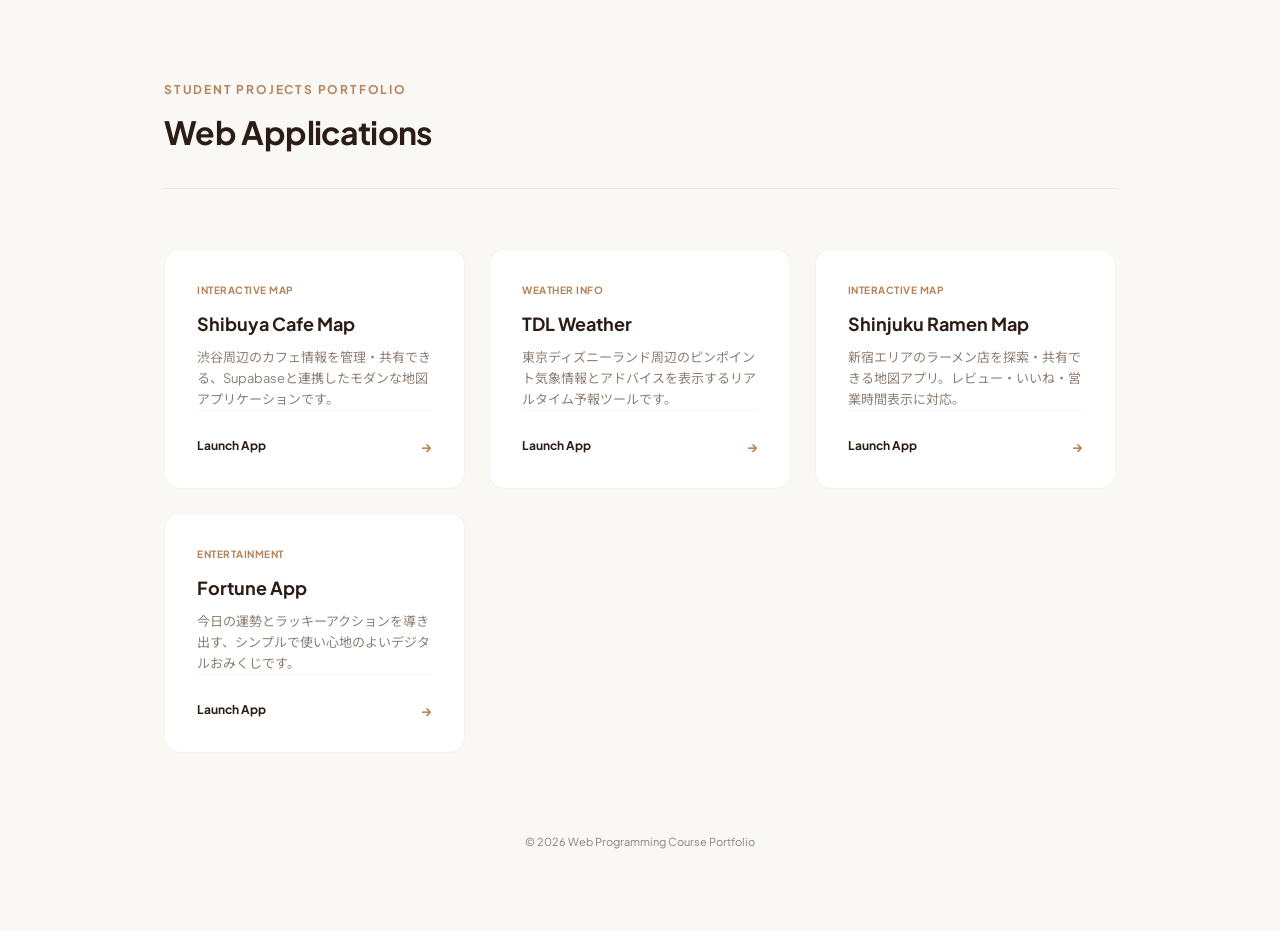
<file: Portal/index.html>
<!DOCTYPE html>
<html lang="ja">
<head>
<meta charset="UTF-8">
<meta name="viewport" content="width=device-width, initial-scale=1.0">
<title>Web Applications Portfolio</title>
<link href="https://fonts.googleapis.com/css2?family=Plus+Jakarta+Sans:wght@400;600;700&family=Noto+Sans+JP:wght@400;500;700&display=swap" rel="stylesheet">
<style>
* {
  margin: 0;
  padding: 0;
  box-sizing: border-box;
  -webkit-font-smoothing: antialiased;
}
body {
  font-family: 'Plus Jakarta Sans', 'Noto Sans JP', sans-serif;
  background-color: #FAF8F5;
  color: #2B1C15;
  line-height: 1.6;
}

.container {
  max-width: 1000px;
  margin: 0 auto;
  padding: 80px 24px;
}

/* ヘッダーデザイン */
header {
  margin-bottom: 60px;
  border-bottom: 1px solid rgba(74, 55, 40, 0.08);
  padding-bottom: 30px;
}
header p.subtitle {
  font-size: 12px;
  text-transform: uppercase;
  letter-spacing: 0.15em;
  color: #b5825a;
  font-weight: 700;
  margin-bottom: 8px;
}
header h1 {
  font-size: 32px;
  font-weight: 700;
  letter-spacing: -0.02em;
  color: #2b1c15;
}

/* アプリ一覧グリッド */
.grid {
  display: grid;
  grid-template-columns: repeat(auto-fit, minmax(280px, 1fr));
  gap: 24px;
}

/* カード型UI */
.card {
  background: #ffffff;
  border: 1px solid rgba(74, 55, 40, 0.06);
  border-radius: 16px;
  padding: 32px;
  cursor: pointer;
  transition: all 0.3s cubic-bezier(0.4, 0, 0.2, 1);
  display: flex;
  flex-direction: column;
  justify-content: space-between;
  height: 240px;
}
.card:hover {
  transform: translateY(-4px);
  box-shadow: 0 12px 30px rgba(74, 55, 40, 0.05);
  border-color: #b5825a;
}

.card-tag {
  font-size: 10px;
  font-weight: 700;
  color: #b5825a;
  letter-spacing: 0.05em;
  text-transform: uppercase;
  margin-bottom: 12px;
}
.card-title {
  font-size: 18px;
  font-weight: 700;
  color: #2b1c15;
  margin-bottom: 8px;
}
.card-desc {
  font-size: 13px;
  color: #8c7e73;
  font-weight: 400;
}

.card-footer {
  display: flex;
  align-items: center;
  justify-content: space-between;
  margin-top: auto;
  padding-top: 24px;
  border-top: 1px solid rgba(74, 55, 40, 0.04);
}
.card-action {
  font-size: 12px;
  font-weight: 700;
  color: #2b1c15;
}
.card-arrow {
  font-size: 14px;
  color: #b5825a;
  font-weight: 700;
  transition: transform 0.25s;
}
.card:hover .card-arrow {
  transform: translateX(6px);
}

/* フッター */
footer {
  margin-top: 80px;
  text-align: center;
  font-size: 11px;
  color: #8c7e73;
}
</style>
</head>
<body>

<div class="container">
  <header>
    <p class="subtitle">Student Projects Portfolio</p>
    <h1>Web Applications</h1>
  </header>

  <div class="grid">
    <div class="card" onclick="location.href='https://class.tama.net/~p225C0442/cafe-map/'">
      <div>
        <div class="card-tag">Interactive Map</div>
        <div class="card-title">Shibuya Cafe Map</div>
        <div class="card-desc">渋谷周辺のカフェ情報を管理・共有できる、Supabaseと連携したモダンな地図アプリケーションです。</div>
      </div>
      <div class="card-footer">
        <span class="card-action">Launch App</span>
        <span class="card-arrow">→</span>
      </div>
    </div>

    <div class="card" onclick="window.open('https://225c0442-collab.github.io/WebProgramming/20260616/', '_blank')">
      <div>
        <div class="card-tag">Weather Info</div>
        <div class="card-title">TDL Weather</div>
        <div class="card-desc">東京ディズニーランド周辺のピンポイント気象情報とアドバイスを表示するリアルタイム予報ツールです。</div>
      </div>
      <div class="card-footer">
        <span class="card-action">Launch App</span>
        <span class="card-arrow">→</span>
      </div>
    </div>

    <div class="card" onclick="location.href='https://class.tama.net/~p225C0442/cafe-map/shinjuku-ramen-map/'">
      <div>
        <div class="card-tag">Interactive Map</div>
        <div class="card-title">Shinjuku Ramen Map</div>
        <div class="card-desc">新宿エリアのラーメン店を探索・共有できる地図アプリ。レビュー・いいね・営業時間表示に対応。</div>
      </div>
      <div class="card-footer">
        <span class="card-action">Launch App</span>
        <span class="card-arrow">→</span>
      </div>
    </div>

    <div class="card" onclick="window.open('https://class.tama.net/u/p225C0442/20260519/omikuji.html', '_blank')">
      <div>
        <div class="card-tag">Entertainment</div>
        <div class="card-title">Fortune App</div>
        <div class="card-desc">今日の運勢とラッキーアクションを導き出す、シンプルで使い心地のよいデジタルおみくじです。</div>
      </div>
      <div class="card-footer">
        <span class="card-action">Launch App</span>
        <span class="card-arrow">→</span>
      </div>
    </div>
  </div>

  <footer>
    <p>&copy; 2026 Web Programming Course Portfolio</p>
  </footer>
</div>

</body>
</html>
</file>
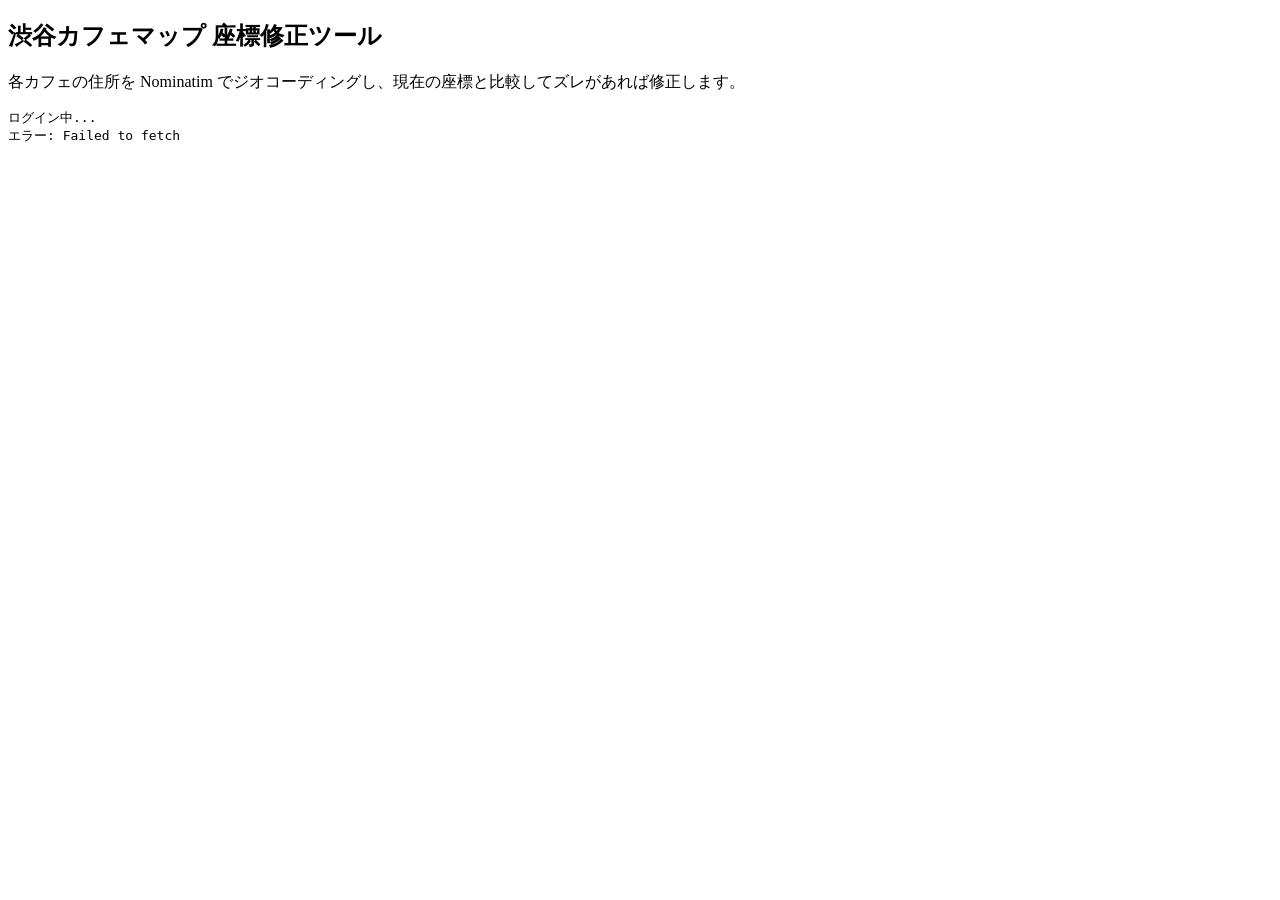
<file: fix_cafe_data.html>
<!DOCTYPE html>
<html><head><meta charset="utf-8"><title>Fix Cafe Data</title></head><body>
<h2>渋谷カフェマップ 座標修正ツール</h2>
<p>各カフェの住所を Nominatim でジオコーディングし、現在の座標と比較してズレがあれば修正します。</p>
<pre id="log"></pre>
<script>
const log = document.getElementById('log');
function logMsg(m) { log.textContent += m + '\n'; }

const API_KEY = 'eyJhbGciOiJIUzI1NiIsInR5cCI6IkpXVCJ9.eyJpc3MiOiJzdXBhYmFzZSIsInJlZiI6Im53bGZ4anR1bmJxamt3cGlhdXJ5Iiwicm9sZSI6ImFub24iLCJpYXQiOjE3ODQwMTMxOTMsImV4cCI6MjA5OTU4OTE5M30.1ew82vNMtwqqm97-neRxW21hHTW4LH2NmbNZ230rppU';
const BASE = 'https://nwlfxjtunbqjkwpiaury.supabase.co';
const HEADERS = { 'apikey': API_KEY, 'Content-Type': 'application/json' };

async function api(path, opts) {
  var res = await fetch(BASE + path, Object.assign({ headers: HEADERS }, opts));
  if (!res.ok) { var txt = await res.text(); throw new Error(res.status + ' ' + txt); }
  return res;
}

async function geocode(address) {
  var url = 'https://nominatim.openstreetmap.org/search?format=json&q=' + encodeURIComponent(address + ' 日本') + '&limit=1';
  var res = await fetch(url, { headers: { 'User-Agent': 'cafe-map/1.0' } });
  var data = await res.json();
  if (data && data.length) {
    return { lat: parseFloat(data[0].lat), lng: parseFloat(data[0].lon) };
  }
  return null;
}

async function main() {
  logMsg('ログイン中...');
  var loginRes = await api('/auth/v1/token?grant_type=password', {
    method: 'POST',
    body: JSON.stringify({ email: 'test@gmail.com', password: 'kou17217' })
  });
  var loginData = await loginRes.json();
  var token = loginData.access_token;
  var authHeaders = { 'apikey': API_KEY, 'Authorization': 'Bearer ' + token, 'Content-Type': 'application/json' };
  logMsg('ログイン完了');

  // 全カフェを取得
  var { data: cafes, error } = await api('/rest/v1/cafes?select=id,name,address,lat,lng&order=id', { headers: authHeaders }).then(function(r) { return r.json(); });
  if (!cafes || !cafes.length) { logMsg('カフェデータが見つかりません'); return; }

  var fixed = 0;
  for (var i = 0; i < cafes.length; i++) {
    var cafe = cafes[i];
    if (cafe.id >= 53) continue; // システムレコードはスキップ
    if (!cafe.address) { logMsg('SKIP id=' + cafe.id + ': 住所なし'); continue; }

    logMsg('id=' + cafe.id + ' ' + cafe.name);
    logMsg('  住所: ' + cafe.address);
    logMsg('  現在: ' + cafe.lat + ', ' + cafe.lng);

    // Nominatim でジオコーディング
    var coord = await geocode(cafe.address);
    if (!coord) { logMsg('  → ジオコーディング失敗'); continue; }

    // Nominatimへの負荷軽減
    await new Promise(function(r) { setTimeout(r, 1100); });

    var latDiff = Math.abs(coord.lat - cafe.lat);
    var lngDiff = Math.abs(coord.lng - cafe.lng);

    if (latDiff > 0.001 || lngDiff > 0.001) {
      logMsg('  → 修正: ' + coord.lat + ', ' + coord.lng + ' (diff=' + latDiff.toFixed(5) + ',' + lngDiff.toFixed(5) + ')');
      await api('/rest/v1/cafes?id=eq.' + cafe.id, {
        method: 'PATCH', headers: authHeaders,
        body: JSON.stringify({ lat: coord.lat, lng: coord.lng })
      });
      fixed++;
    } else {
      logMsg('  → 問題なし');
    }
  }

  logMsg('\n===== 完了 =====');
  logMsg(fixed + '件の座標を修正しました。');
  logMsg('マップをリロードしてください。');
}
main().catch(function(err) { logMsg('エラー: ' + err.message); });
</script>
</body></html>
</file>
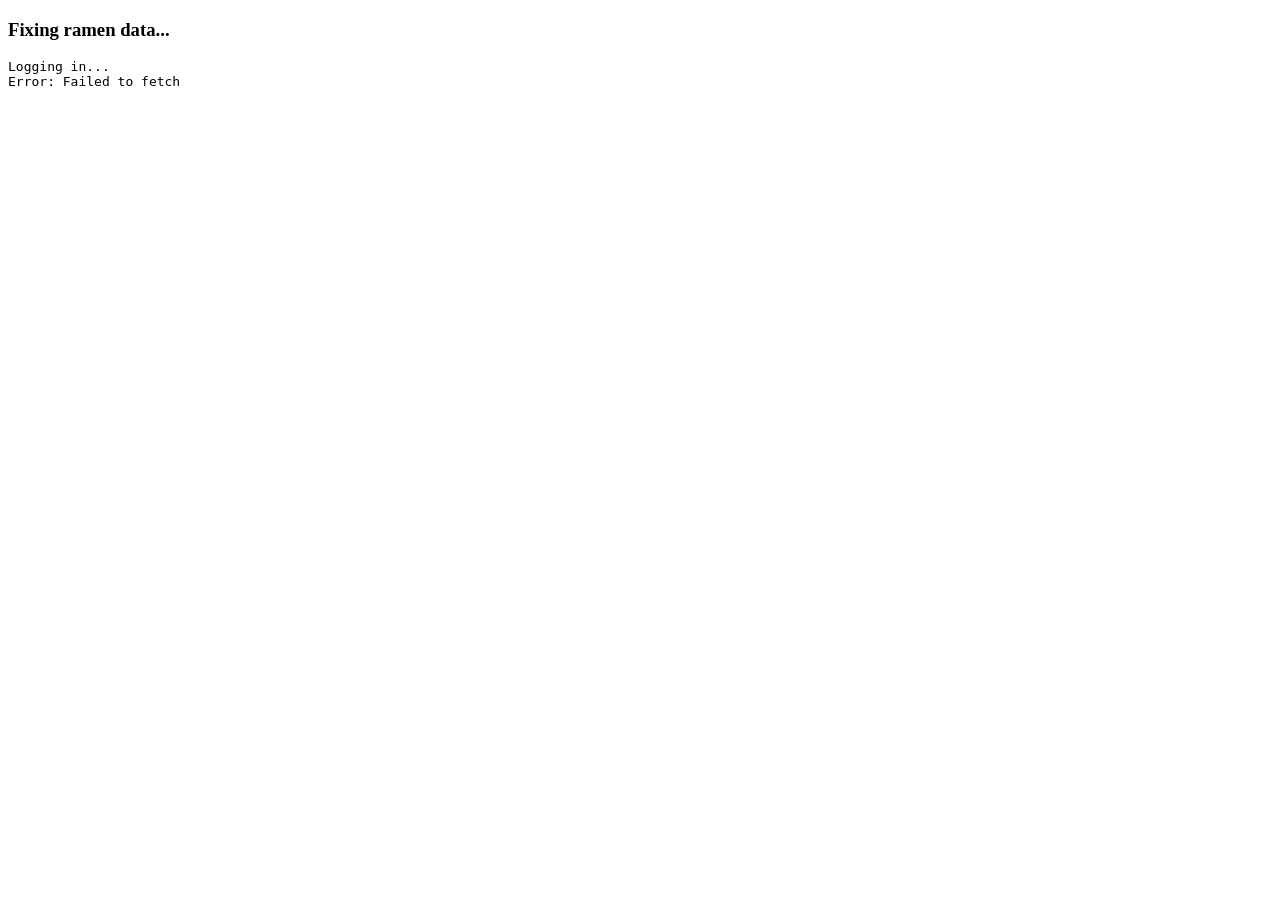
<file: fix_ramen_data.html>
<!DOCTYPE html>
<html><head><meta charset="utf-8"><title>Fix Ramen Data</title></head><body>
<h3>Fixing ramen data...</h3>
<pre id="log"></pre>
<script>
const log = document.getElementById('log');
function logMsg(m) { log.textContent += m + '\n'; }

const API_KEY = 'eyJhbGciOiJIUzI1NiIsInR5cCI6IkpXVCJ9.eyJpc3MiOiJzdXBhYmFzZSIsInJlZiI6Im53bGZ4anR1bmJxamt3cGlhdXJ5Iiwicm9sZSI6ImFub24iLCJpYXQiOjE3ODQwMTMxOTMsImV4cCI6MjA5OTU4OTE5M30.1ew82vNMtwqqm97-neRxW21hHTW4LH2NmbNZ230rppU';
const BASE = 'https://nwlfxjtunbqjkwpiaury.supabase.co';
const HEADERS = { 'apikey': API_KEY, 'Content-Type': 'application/json' };

async function api(path, opts) {
  var res = await fetch(BASE + path, Object.assign({ headers: HEADERS }, opts));
  if (!res.ok) { var txt = await res.text(); throw new Error(res.status + ' ' + txt); }
  return res;
}

async function main() {
  logMsg('Logging in...');
  var loginRes = await api('/auth/v1/token?grant_type=password', {
    method: 'POST',
    body: JSON.stringify({ email: 'test@gmail.com', password: 'kou17217' })
  });
  var loginData = await loginRes.json();
  var token = loginData.access_token;
  var authHeaders = { 'apikey': API_KEY, 'Authorization': 'Bearer ' + token, 'Content-Type': 'application/json' };
  logMsg('Logged in');

  // 1. Fix cafes id=58
  logMsg('Updating cafes id=58...');
  var cafesApps = { apps: [
    { title: '渋谷カフェマップ', desc: '渋谷のカフェをマップで探索', url: '../', target: 'self' },
    { title: 'TDL天気予報', desc: '東京ディズニーランドの天気予報', url: 'tdl-weather/', target: 'self' },
    { title: 'おみくじ', desc: '今日の運勢を占うおみくじ', url: 'https://class.tama.net/u/p225C0442/20260519/omikuji.html', target: 'blank' },
    { title: '新宿ラーメンマップ', desc: '新宿のラーメン店をマップで探索', url: 'shinjuku-ramen-map/', target: 'self' }
  ]};
  await api('/rest/v1/cafes?id=eq.58', { method: 'PATCH', headers: authHeaders, body: JSON.stringify({ comment: JSON.stringify(cafesApps) }) });
  logMsg('cafes id=58: OK');

  // 2. Fix ramen_shops id=58
  logMsg('Updating ramen_shops id=58...');
  var ramenApps = { apps: [
    { title: '渋谷カフェマップ', desc: '渋谷のカフェをマップで探索', url: '../', target: 'self' },
    { title: 'TDL天気予報', desc: '東京ディズニーランドの天気予報', url: '../tdl-weather/', target: 'self' },
    { title: 'おみくじ', desc: '今日の運勢を占うおみくじ', url: 'https://class.tama.net/u/p225C0442/20260519/omikuji.html', target: 'blank' }
  ]};
  await api('/rest/v1/ramen_shops?id=eq.58', { method: 'PATCH', headers: authHeaders, body: JSON.stringify({ comment: JSON.stringify(ramenApps) }) });
  logMsg('ramen_shops id=58: OK');

  // 3. Delete garbled shops
  logMsg('Deleting old garbled shops...');
  await api('/rest/v1/ramen_shops?id=gte.2&id=lte.11', { method: 'DELETE', headers: authHeaders });
  logMsg('Delete: OK');

  // 4. Insert fresh shops
  var shops = [
    { name: '麺屋 太陽', address: '東京都新宿区新宿3-17-21', lat: 35.6906, lng: 139.7037, comment: '鶏白湯スープが自慢のラーメン店。濃厚な味わいが人気。', hours: '11:00-23:00', tags: ['tonkotsu'] },
    { name: 'らーめん 桜花', address: '東京都新宿区西新宿1-1-1', lat: 35.6915, lng: 139.7010, comment: 'あっさり醤油スープが特徴。焼き豚も絶品。', hours: '11:30-22:00', tags: ['sho-yu'] },
    { name: '麺処 楓', address: '東京都新宿区歌舞伎町1-5-3', lat: 35.6942, lng: 139.7025, comment: '濃厚味噌ラーメンが看板メニュー。ニンニク効いた一杯。', hours: '11:00-翌4:00', tags: ['miso'] },
    { name: '塩専門 銀波', address: '東京都新宿区新宿3-28-10', lat: 35.6928, lng: 139.7050, comment: '透き通った塩スープ。トリュフオイルの香りが食欲をそそる。', hours: '11:30-21:30', tags: ['shio'] },
    { name: 'つけ麺 匠家', address: '東京都新宿区新宿3-12-6', lat: 35.6935, lng: 139.7040, comment: '極太麺と濃厚魚介つけ汁の組み合わせ。並ぶ価値あり。', hours: '11:00-22:30', tags: ['tsukemen'] },
    { name: '油そば 昇龍', address: '東京都新宿区西新宿1-12-1', lat: 35.6900, lng: 139.6995, comment: 'タレと油を絡めて食べる油そば専門店。ラー油と酢で味変を。', hours: '11:00-23:00', tags: ['abura'] },
    { name: '豚骨拉麺 魁', address: '東京都新宿区新宿3-9-5', lat: 35.6918, lng: 139.7020, comment: '九州スタイルの豚骨ラーメン。白濁スープが濃厚。', hours: '10:00-翌2:00', tags: ['tonkotsu'] },
    { name: '喜多方ラーメン 蔵', address: '東京都新宿区新宿3-23-1', lat: 35.6920, lng: 139.7060, comment: '喜多方風あっさり醤油。ちぢれ麺とチャーシューが絶品。', hours: '11:00-21:00', tags: ['sho-yu'] },
    { name: '味噌ラーメン 北の蔵', address: '東京都新宿区歌舞伎町1-2-10', lat: 35.6938, lng: 139.7015, comment: '北海道味噌ベースの濃厚ラーメン。バターコーンも名物。', hours: '11:30-23:30', tags: ['miso'] },
    { name: '潮らーめん 渚', address: '東京都新宿区西新宿1-3-7', lat: 35.6895, lng: 139.7005, comment: '瀬戸内産の塩を使った上品な味わい。透明スープが自慢。', hours: '11:00-22:00', tags: ['shio'] }
  ];

  for (var i = 0; i < shops.length; i++) {
    var res = await api('/rest/v1/ramen_shops', { method: 'POST', headers: authHeaders, body: JSON.stringify(shops[i]) });
    logMsg('Shop ' + (i+1) + ' ' + shops[i].name + ': OK');
  }

  logMsg('\nDone! Refresh the ramen map page.');
}
main().catch(function(err) { logMsg('Error: ' + err.message); });
</script>
</body></html>
</file>
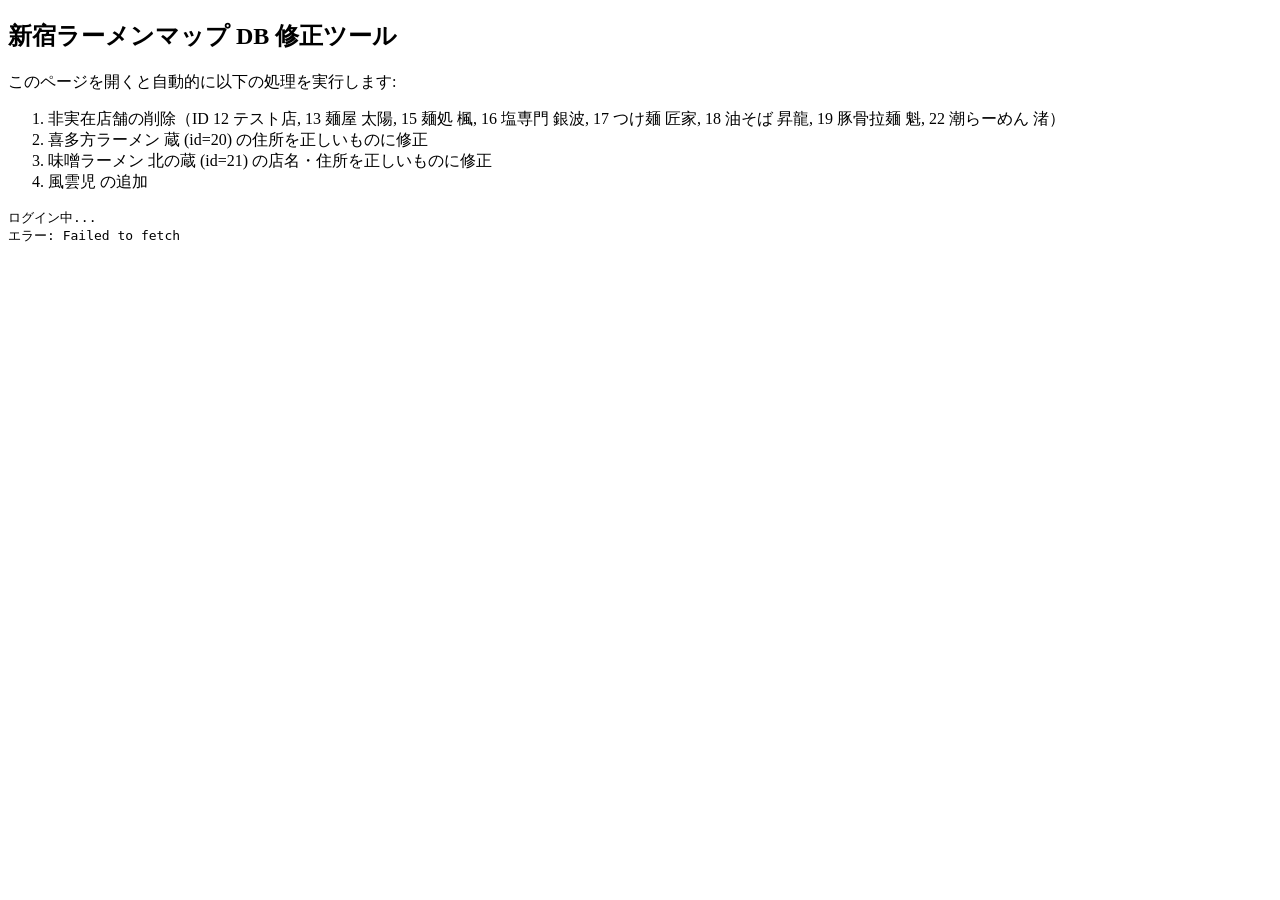
<file: shinjuku-ramen-map/fix_ramen_data.html>
<!DOCTYPE html>
<html><head><meta charset="utf-8"><title>Fix Ramen Data</title></head><body>
<h2>新宿ラーメンマップ DB 修正ツール</h2>
<p>このページを開くと自動的に以下の処理を実行します:</p>
<ol>
  <li>非実在店舗の削除（ID 12 テスト店, 13 麺屋 太陽, 15 麺処 楓, 16 塩専門 銀波, 17 つけ麺 匠家, 18 油そば 昇龍, 19 豚骨拉麺 魁, 22 潮らーめん 渚）</li>
  <li>喜多方ラーメン 蔵 (id=20) の住所を正しいものに修正</li>
  <li>味噌ラーメン 北の蔵 (id=21) の店名・住所を正しいものに修正</li>
  <li>風雲児 の追加</li>
</ol>
<pre id="log"></pre>
<script>
const log = document.getElementById('log');
function logMsg(m) { log.textContent += m + '\n'; }

const API_KEY = 'eyJhbGciOiJIUzI1NiIsInR5cCI6IkpXVCJ9.eyJpc3MiOiJzdXBhYmFzZSIsInJlZiI6Im53bGZ4anR1bmJxamt3cGlhdXJ5Iiwicm9sZSI6ImFub24iLCJpYXQiOjE3ODQwMTMxOTMsImV4cCI6MjA5OTU4OTE5M30.1ew82vNMtwqqm97-neRxW21hHTW4LH2NmbNZ230rppU';
const BASE = 'https://nwlfxjtunbqjkwpiaury.supabase.co';
const HEADERS = { 'apikey': API_KEY, 'Content-Type': 'application/json' };

async function api(path, opts) {
  var res = await fetch(BASE + path, Object.assign({ headers: HEADERS }, opts));
  if (!res.ok) { var txt = await res.text(); throw new Error(res.status + ' ' + txt); }
  return res;
}

async function main() {
  logMsg('ログイン中...');
  var loginRes = await api('/auth/v1/token?grant_type=password', {
    method: 'POST',
    body: JSON.stringify({ email: 'test@gmail.com', password: 'kou17217' })
  });
  var loginData = await loginRes.json();
  var token = loginData.access_token;
  var authHeaders = { 'apikey': API_KEY, 'Authorization': 'Bearer ' + token, 'Content-Type': 'application/json' };
  logMsg('ログイン完了');

  // 1. Delete fake/non-existent shops
  var deleteIds = [12, 13, 15, 16, 17, 18, 19, 22];
  logMsg('削除処理開始: ID ' + deleteIds.join(', '));
  for (var i = 0; i < deleteIds.length; i++) {
    var id = deleteIds[i];
    try {
      await api('/rest/v1/ramen_shops?id=eq.' + id, { method: 'DELETE', headers: authHeaders });
      logMsg('削除完了: ID=' + id);
    } catch (e) {
      logMsg('削除失敗 ID=' + id + ': ' + e.message);
    }
  }

  // 2. Update 喜多方ラーメン 蔵 (id=20) - fix address
  logMsg('喜多方ラーメン 蔵 (id=20) の住所修正中...');
  await api('/rest/v1/ramen_shops?id=eq.20', {
    method: 'PATCH', headers: authHeaders,
    body: JSON.stringify({
      address: '東京都新宿区新宿3-36-18 三協ビル2F',
      lat: 35.6898406, lng: 139.7020164,
      comment: '喜多方風あっさり醤油。ちぢれ麺とチャーシューが絶品。'
    })
  });
  logMsg('喜多方ラーメン 蔵: OK');

  // 3. Update 味噌ラーメン 北の蔵 (id=21) - fix name and address
  logMsg('味噌ラーメン 北の蔵 (id=21) の修正中...');
  await api('/rest/v1/ramen_shops?id=eq.21', {
    method: 'PATCH', headers: authHeaders,
    body: JSON.stringify({
      name: '木桶仕込味噌らーめん 味噌蔵',
      address: '東京都新宿区大久保1-7-20',
      lat: 35.7010153, lng: 139.7056229,
      comment: '木桶仕込みの味噌ラーメンが看板。コクと爽やかな後味が特徴。'
    })
  });
  logMsg('味噌蔵: OK');

  // 4. Add 風雲児
  logMsg('風雲児 の追加中...');
  await api('/rest/v1/ramen_shops', {
    method: 'POST', headers: authHeaders,
    body: JSON.stringify({
      name: '風雲児',
      address: '東京都渋谷区代々木2-14-3 北斗第一ビル1F',
      lat: 35.6868718, lng: 139.6966395,
      comment: '鶏白湯と魚介のWスープつけ麺が有名。新宿屈指の人気店。',
      hours: '11:00-15:00/17:00-21:00',
      tags: ['tsukemen', 'shoyu']
    })
  });
  logMsg('風雲児: OK');

  logMsg('\n全ての処理が完了しました。ラーメンマップをリロードしてください。');
}
main().catch(function(err) { logMsg('エラー: ' + err.message); });
</script>
</body></html>
</file>
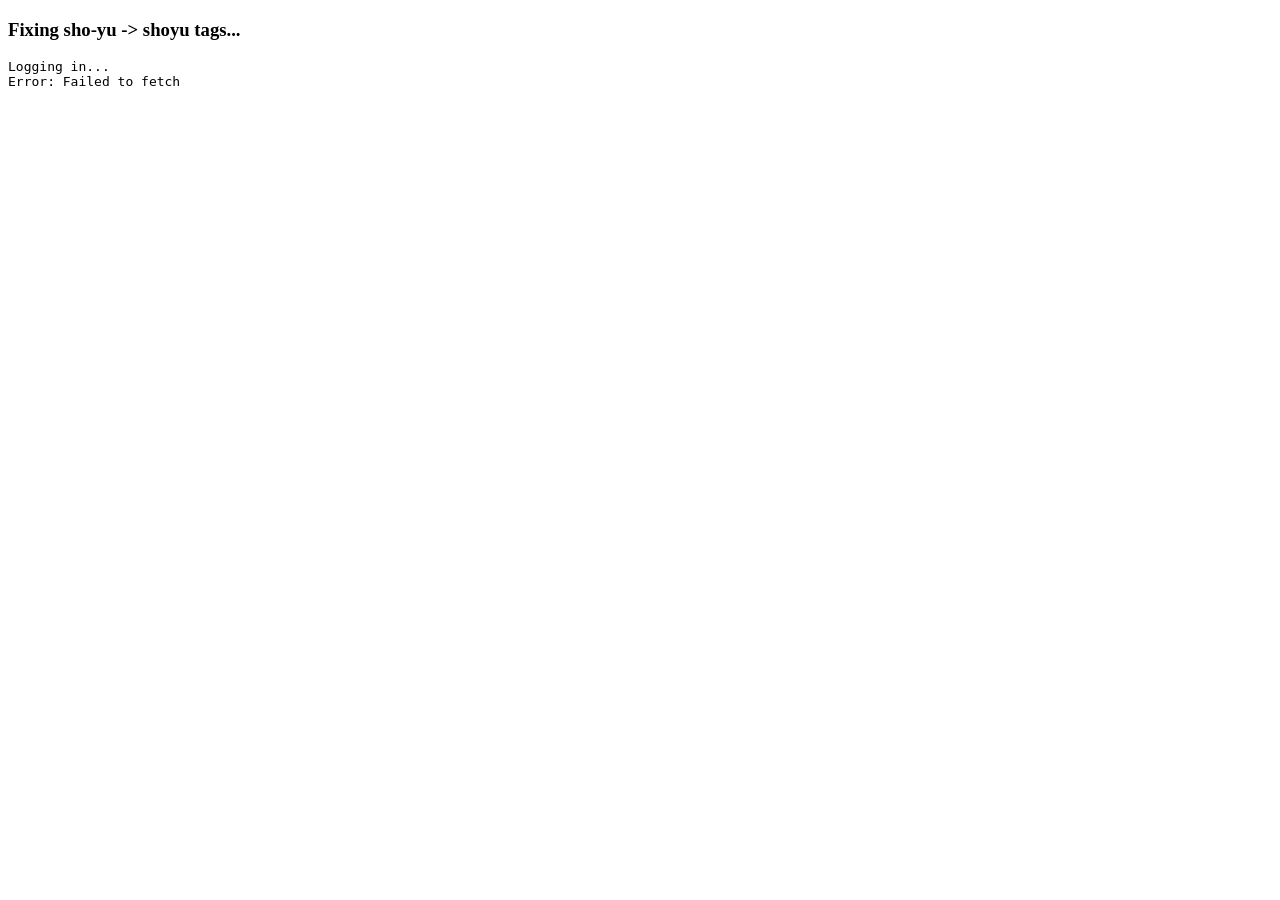
<file: shinjuku-ramen-map/fix_tags.html>
<!DOCTYPE html>
<html><head><meta charset="utf-8"><title>Fix Ramen Tags</title></head><body>
<h3>Fixing sho-yu -> shoyu tags...</h3>
<pre id="log"></pre>
<script>
const log = document.getElementById('log');
function logMsg(m) { log.textContent += m + '\n'; }

const API_KEY = 'eyJhbGciOiJIUzI1NiIsInR5cCI6IkpXVCJ9.eyJpc3MiOiJzdXBhYmFzZSIsInJlZiI6Im53bGZ4anR1bmJxamt3cGlhdXJ5Iiwicm9sZSI6ImFub24iLCJpYXQiOjE3ODQwMTMxOTMsImV4cCI6MjA5OTU4OTE5M30.1ew82vNMtwqqm97-neRxW21hHTW4LH2NmbNZ230rppU';
const BASE = 'https://nwlfxjtunbqjkwpiaury.supabase.co';
const HEADERS = { 'apikey': API_KEY, 'Content-Type': 'application/json' };

async function api(path, opts) {
  var res = await fetch(BASE + path, Object.assign({ headers: HEADERS }, opts));
  if (!res.ok) { var txt = await res.text(); throw new Error(res.status + ' ' + txt); }
  return res;
}

async function main() {
  logMsg('Logging in...');
  var loginRes = await api('/auth/v1/token?grant_type=password', {
    method: 'POST',
    body: JSON.stringify({ email: 'test@gmail.com', password: 'kou17217' })
  });
  var loginData = await loginRes.json();
  var token = loginData.access_token;
  var authHeaders = { 'apikey': API_KEY, 'Authorization': 'Bearer ' + token, 'Content-Type': 'application/json' };
  logMsg('Logged in');

  // Fix sho-yu -> shoyu for ids 14, 20
  await api('/rest/v1/ramen_shops?id=eq.14', { method: 'PATCH', headers: authHeaders, body: JSON.stringify({ tags: ['shoyu'] }) });
  logMsg('id=14 (らーめん 桜花): OK');
  await api('/rest/v1/ramen_shops?id=eq.20', { method: 'PATCH', headers: authHeaders, body: JSON.stringify({ tags: ['shoyu'] }) });
  logMsg('id=20 (喜多方ラーメン 蔵): OK');

  logMsg('\nDone! Refresh the ramen map page.');
}
main().catch(function(err) { logMsg('Error: ' + err.message); });
</script>
</body></html>
</file>
